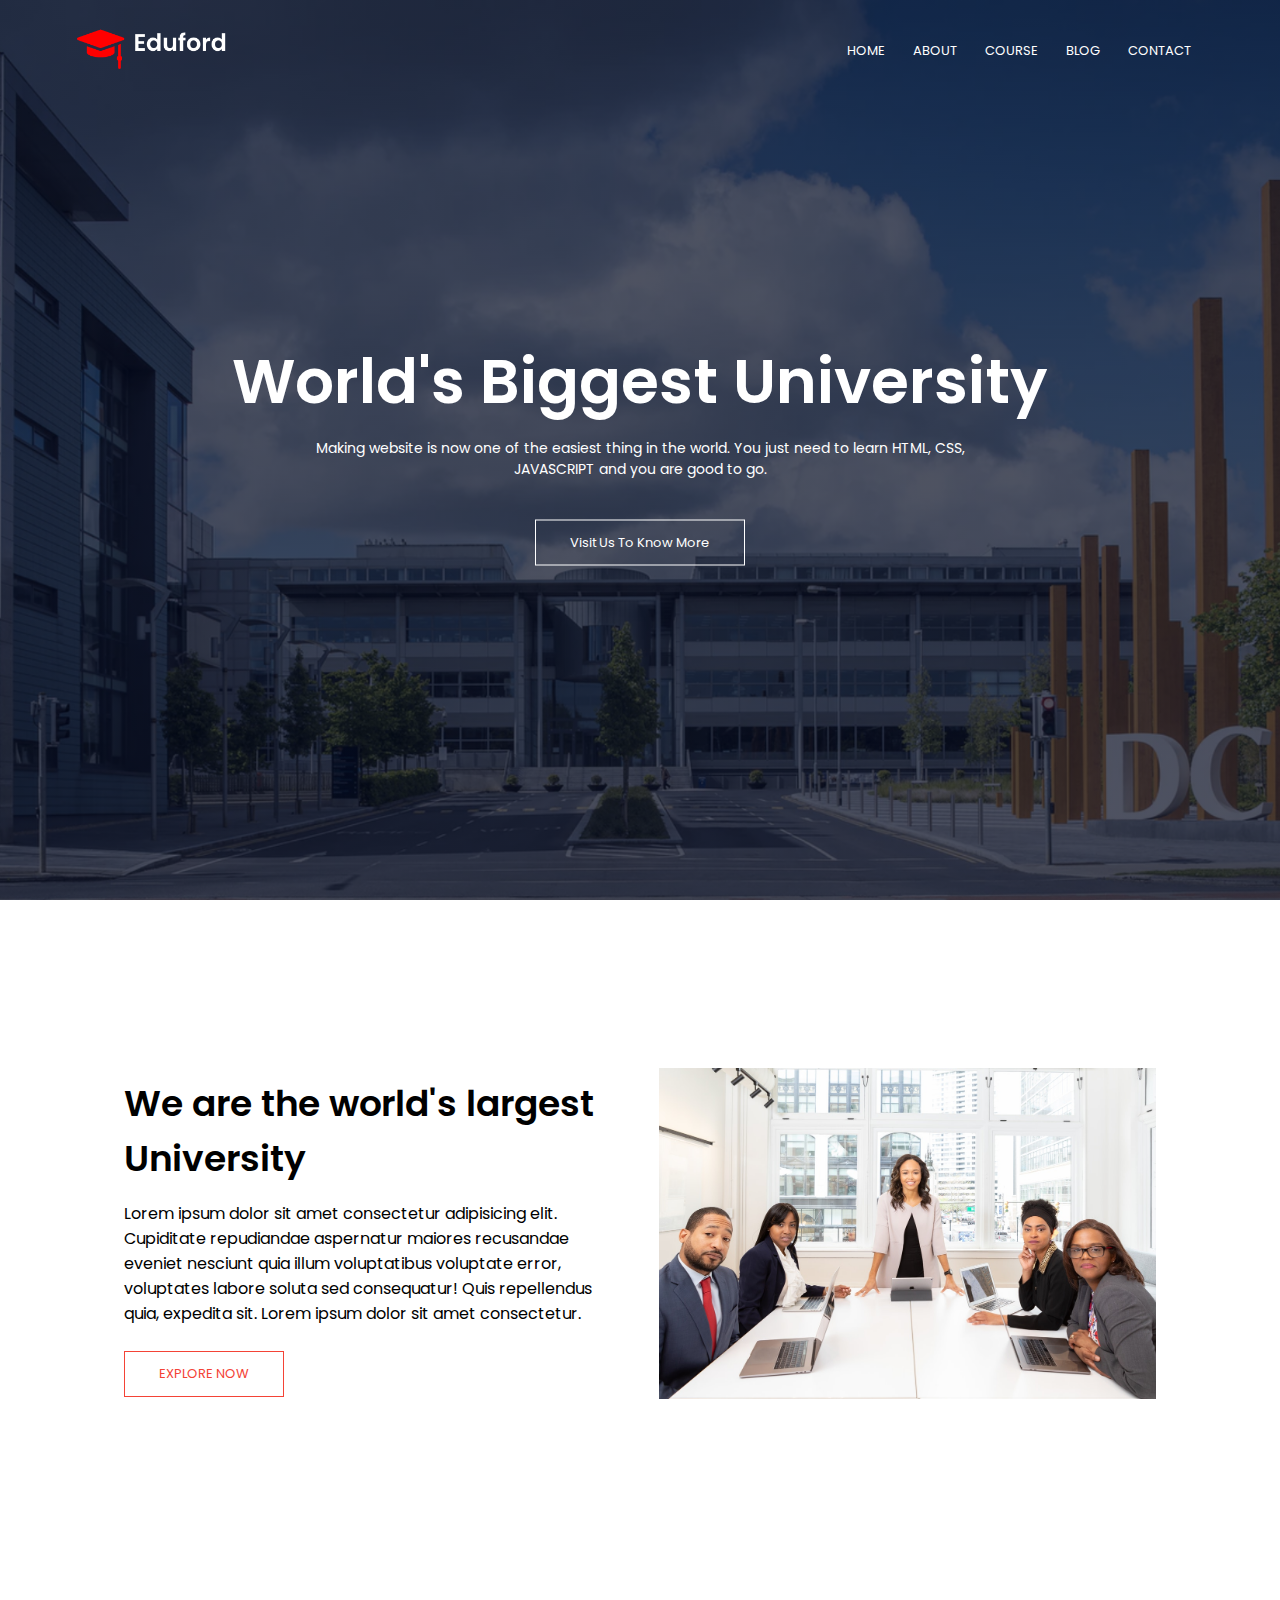
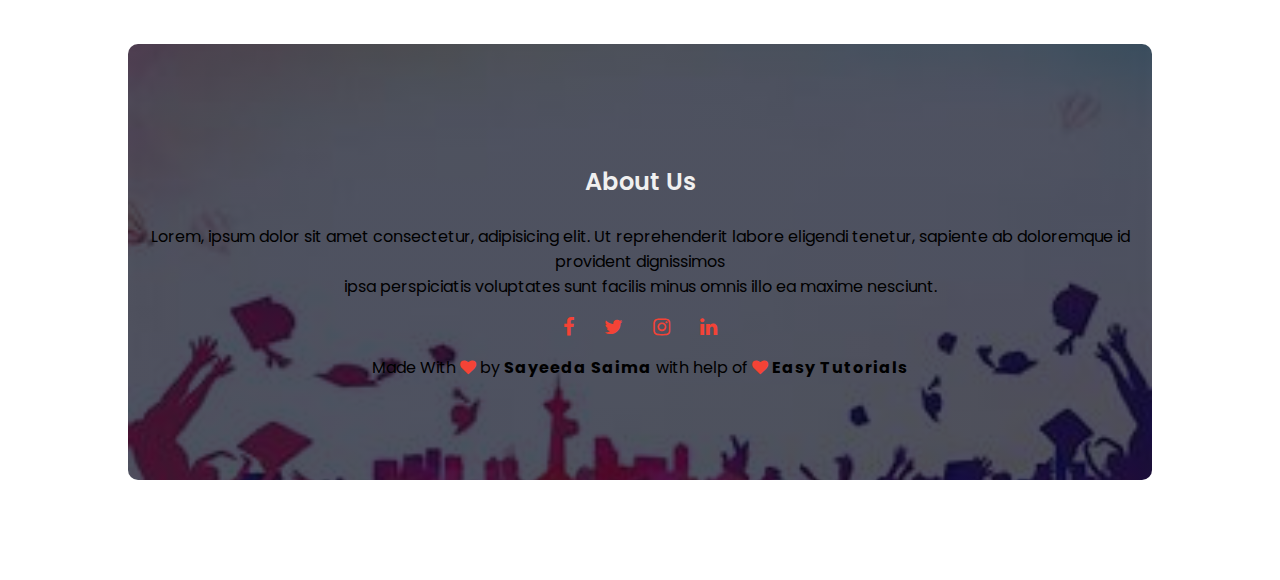
<file: pages/about/index.html>
<!DOCTYPE html>
<html lang="en">
  <head>
    <meta charset="UTF-8" />
    <meta name="viewport" content="width=device-width, initial-scale=1.0" />
    <title>About Us</title>
    <link rel="icon" type="image" href="images/th.jpeg" />
    <link
      href="https://fonts.googleapis.com/css2?family=Poppins:wght@100;200;300;400;500;600;700;800;900&display=swap"
      rel="stylesheet"
    />
    <link
      rel="stylesheet"
      href="https://stackpath.bootstrapcdn.com/font-awesome/4.7.0/css/font-awesome.min.css"
    />
    <link rel="stylesheet" href="../../css/header.css" />
    <link rel="stylesheet" href="../../css/footer.css" />
    <link rel="stylesheet" href="style.css" />
  </head>
  <body>
    <header class="header">
      <input type="checkbox" id="menubar" hidden />
      <nav>
        <a href="index.html"><img src="../../img/logo.png" alt="Logo" /></a>
        <div class="nav-links">
          <label for="menubar"><i class="fa fa-times"></i></label>
          <ul class="nav__list">
            <li class="nav__item">
              <a class="nav-link" href="../../index.html">HOME</a>
            </li>
            <li class="nav__item">
              <a class="nav-link" href="index.html">ABOUT</a>
            </li>
            <li class="nav__item">
              <a class="nav-link" href="../course/index.html">COURSE</a>
            </li>
            <li class="nav__item">
              <a class="nav-link" href="../blog/index.html">BLOG</a>
            </li>
            <li class="nav__item">
              <a class="nav-link" href="../contact/index.html">CONTACT</a>
            </li>
          </ul>
        </div>
        <label for="menubar"><i class="fa fa-bars"></i></label>
      </nav>
      <div class="text-box">
        <h1 class="header__title">World's Biggest University</h1>
        <p class="header__text">
          Making website is now one of the easiest thing in the world. You just
          need to learn HTML, CSS,<br />JAVASCRIPT and you are good to go.
        </p>
        <a href="#" class="hero-btn">Visit Us To Know More</a>
      </div> 
    </header>
    <main>
      <section class="about-us">
        <div class="row">
          <div class="about-col">
            <h1 class="about-us__title">We are the world's largest University</h1>
            <p>
              Lorem ipsum dolor sit amet consectetur adipisicing elit.
              Cupiditate repudiandae aspernatur maiores recusandae eveniet
              nesciunt quia illum voluptatibus voluptate error, voluptates
              labore soluta sed consequatur! Quis repellendus quia, expedita
              sit. Lorem ipsum dolor sit amet consectetur.
            </p>
            <a href="#" class="hero-btn red-btn">EXPLORE NOW</a>
          </div>
          <div class="about-col">
            <img src="../../img/about.jpg" alt="Community" />
          </div>
        </div>
      </section>
    </main>
    <footer class="footer">
      <h4 class="footer__title">About Us</h4>
      <p>
        Lorem, ipsum dolor sit amet consectetur, adipisicing elit. Ut
        reprehenderit labore eligendi tenetur, sapiente ab doloremque id
        provident dignissimos <br />
        ipsa perspiciatis voluptates sunt facilis minus omnis illo ea maxime
        nesciunt.
      </p>
      <div class="icons">
        <i class="fa fa-facebook"></i>
        <i class="fa fa-twitter"></i>
        <i class="fa fa-instagram"></i>
        <i class="fa fa-linkedin"></i>
      </div>
      <p>
        Made With <i class="fa fa-heart"></i> by
        <strong>Sayeeda Saima</strong> with help of <i class="fa fa-heart"></i>
        <strong> Easy Tutorials</strong>
      </p>
    </footer>
  </body>
</html>
</file>
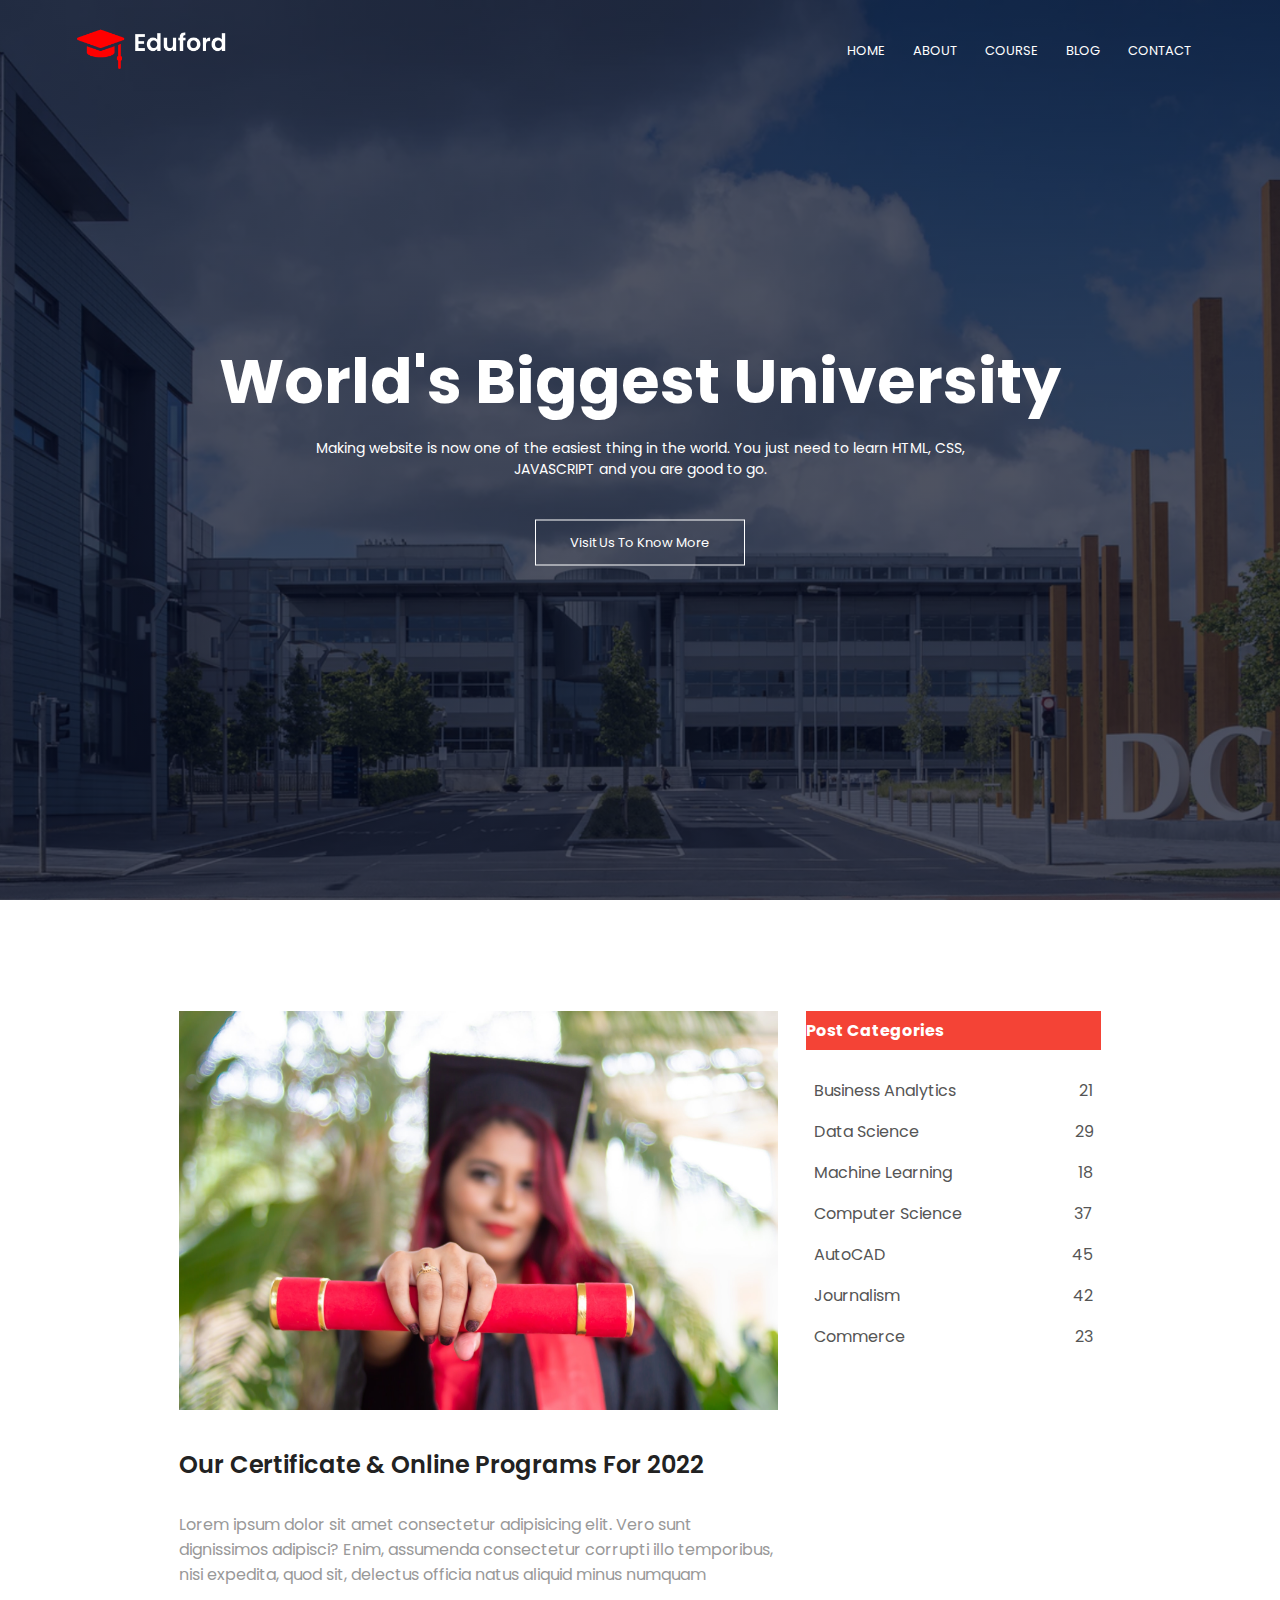
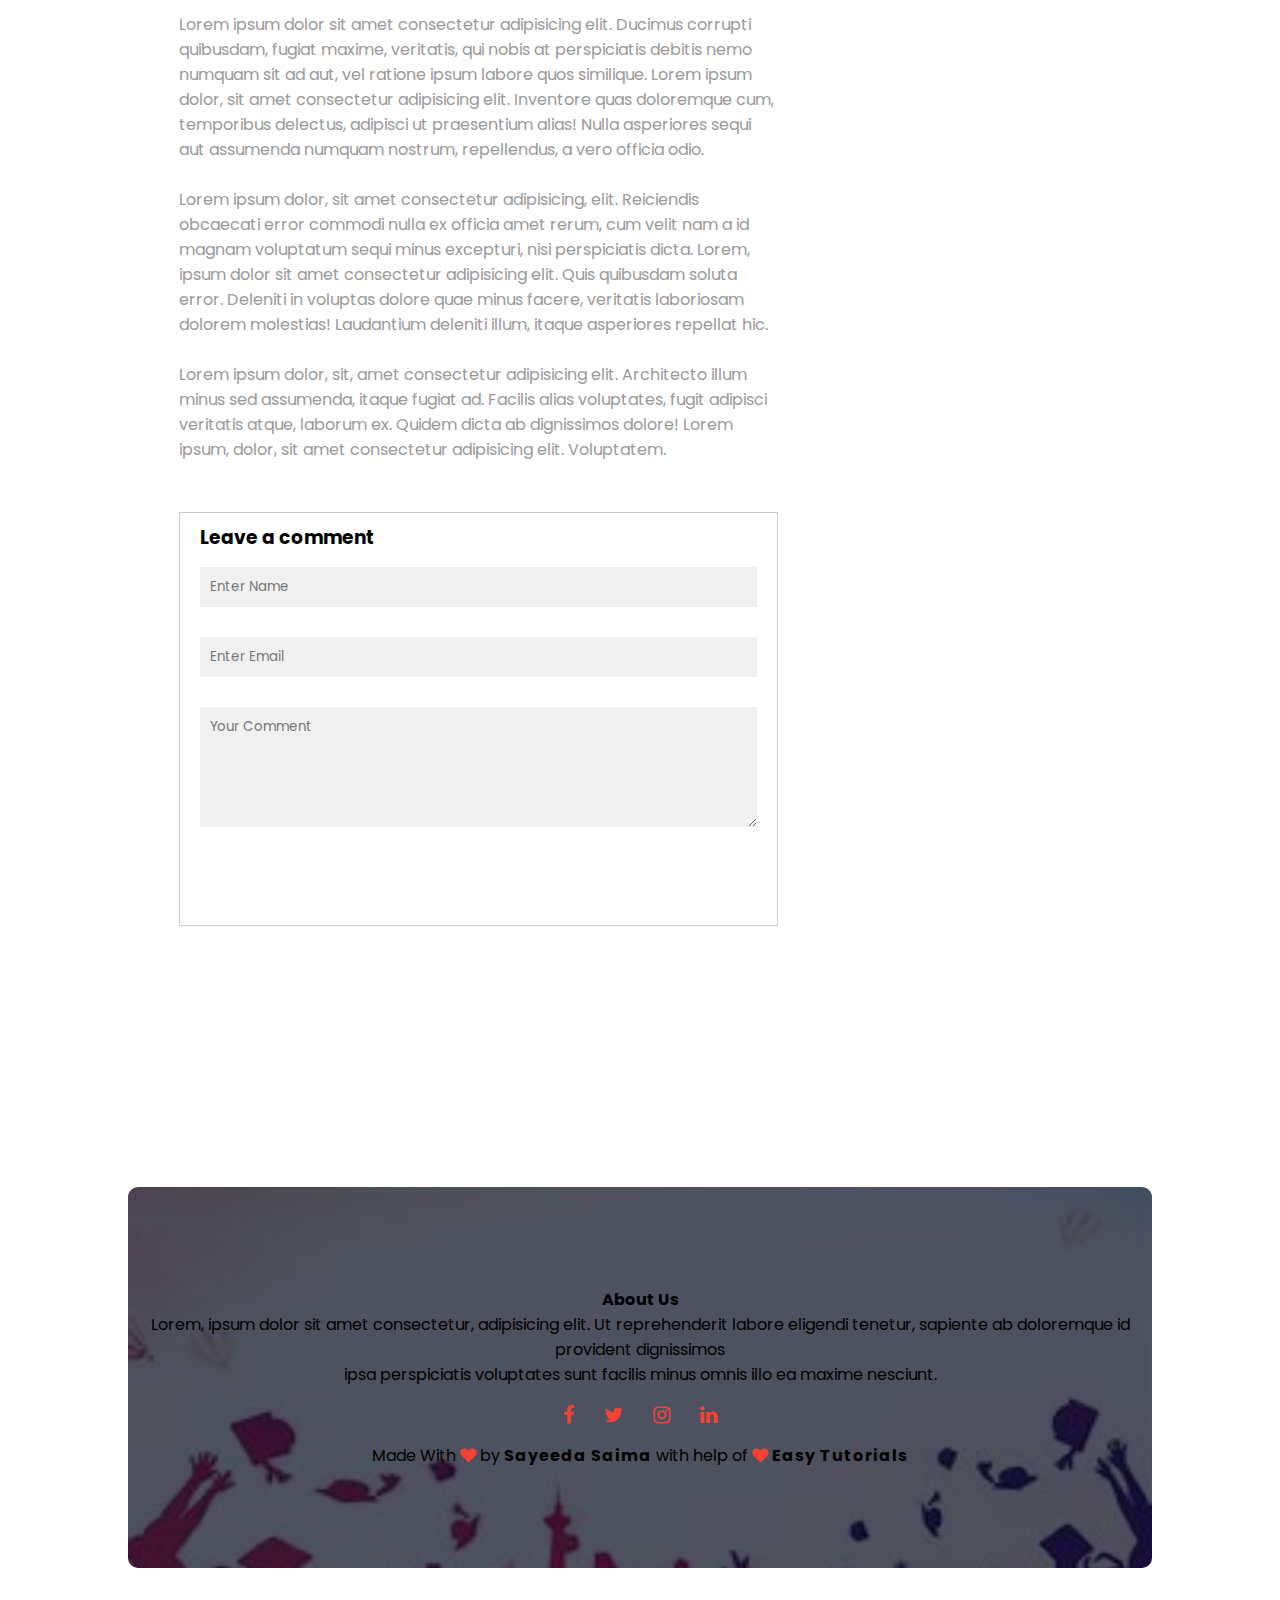
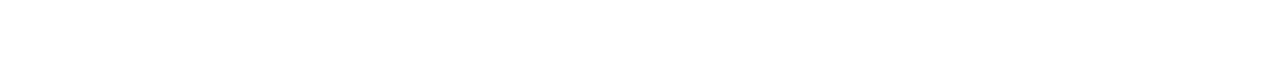
<file: pages/blog/index.html>
<!DOCTYPE html>
<html lang="en">
  <head>
    <meta charset="UTF-8" />
    <meta name="viewport" content="width=device-width, initial-scale=1.0" />
    <title>Course</title>
    <link rel="icon" type="image" href="images/th.jpeg" />
    <link
      href="https://fonts.googleapis.com/css2?family=Poppins:wght@100;200;300;400;500;600;700;800;900&display=swap"
      rel="stylesheet"
    />
    <link
      rel="stylesheet"
      href="https://stackpath.bootstrapcdn.com/font-awesome/4.7.0/css/font-awesome.min.css"
    />
    <link rel="stylesheet" href="../../css/header.css" />
    <link rel="stylesheet" href="../../css/footer.css" />
    <link rel="stylesheet" href="style.css" />
  </head>
  <body>
    <header class="header">
      <input type="checkbox" id="menubar" hidden />
      <nav>
        <a href="index.html"><img src="../../img/logo.png" alt="Logo" /></a>
        <div class="nav-links">
          <label for="menubar"><i class="fa fa-times"></i></label>
          <ul class="nav__list">
            <li class="nav__item">
              <a class="nav-link"  href="../../index.html">HOME</a>
            </li>
            <li class="nav__item">
              <a class="nav-link" href="../about/index.html">ABOUT</a>
            </li>
            <li class="nav__item">
              <a class="nav-link" href="../course/index.html">COURSE</a>
            </li>
            <li class="nav__item">
              <a class="nav-link" href="./index.html">BLOG</a>
            </li>
            <li class="nav__item">
              <a class="nav-link" href="../contact/index.html">CONTACT</a>
            </li>
          </ul>
        </div>
        <label for="menubar"><i class="fa fa-bars"></i></label>
      </nav>
      <div class="text-box">
        <h1>World's Biggest University</h1>
        <p>
          Making website is now one of the easiest thing in the world. You just
          need to learn HTML, CSS,<br />JAVASCRIPT and you are good to go.
        </p>
        <a href="" class="hero-btn">Visit Us To Know More</a>
      </div>
    </header>
    <main> 
      <section class="blog-content">
        <div class="row">
          <div class="blog-left">
            <img src="../../img/certificate.jpg" alt="certificate">
            <h2>Our Certificate & Online Programs For 2022</h2>
            <p>Lorem ipsum dolor sit amet consectetur adipisicing elit. Vero sunt dignissimos adipisci? Enim, assumenda consectetur corrupti illo temporibus, nisi expedita, quod sit, delectus officia natus aliquid minus numquam</p>
            <br>
            <p>Lorem ipsum dolor sit amet consectetur adipisicing elit. Ducimus corrupti quibusdam, fugiat maxime, veritatis, qui nobis at perspiciatis debitis nemo numquam sit ad aut, vel ratione ipsum labore quos similique. Lorem ipsum dolor, sit amet consectetur adipisicing elit. Inventore quas doloremque cum, temporibus delectus, adipisci ut praesentium alias! Nulla asperiores sequi aut assumenda numquam nostrum, repellendus, a vero officia odio.</p>
            <br>
            <p>Lorem ipsum dolor, sit amet consectetur adipisicing, elit. Reiciendis obcaecati error commodi nulla ex officia amet rerum, cum velit nam a id magnam voluptatum sequi minus excepturi, nisi perspiciatis dicta. Lorem, ipsum dolor sit amet consectetur adipisicing elit. Quis quibusdam soluta error. Deleniti in voluptas dolore quae minus facere, veritatis laboriosam dolorem molestias! Laudantium deleniti illum, itaque asperiores repellat hic.</p>
            <br>
            <p>Lorem ipsum dolor, sit, amet consectetur adipisicing elit. Architecto illum minus sed assumenda, itaque fugiat ad. Facilis alias voluptates, fugit adipisci veritatis atque, laborum ex. Quidem dicta ab dignissimos dolore! Lorem ipsum, dolor, sit amet consectetur adipisicing elit. Voluptatem.</p>
  
            <div class="comment-box">
              <h3>Leave a comment</h3>
              <form class="comment-form">
                <input type="text" placeholder="Enter Name">
                <input type="Email" placeholder="Enter Email">
                <textarea rows="5" placeholder="Your Comment"></textarea>
                <button type="Submit" class="hero-btn red-btn">POST COMMENT</button>
              </form>
            </div>
          </div>
          <div class="blog-right">
            <h3>Post Categories</h3>
            <div>
              <span>Business Analytics</span>
              <span>21</span>
            </div>
            <div>
              <span>Data Science</span>
              <span>29</span>
            </div>
            <div>
              <span>Machine Learning</span>
              <span>18</span>
            </div>
            <div>
              <span>Computer Science</span>
              <span>37</span>
            </div>
            <div>
              <span>AutoCAD</span>
              <span>45</span>
            </div>
            <div>
              <span>Journalism</span>
              <span>42</span>
            </div>
            <div>
              <span>Commerce</span>
              <span>23</span>
            </div>
          </div>
        </div>
      </section>
    </main>
    <footer class="footer">
      <h4>About Us</h4>
      <p>
        Lorem, ipsum dolor sit amet consectetur, adipisicing elit. Ut
        reprehenderit labore eligendi tenetur, sapiente ab doloremque id
        provident dignissimos <br />
        ipsa perspiciatis voluptates sunt facilis minus omnis illo ea maxime
        nesciunt.
      </p>
      <div class="icons">
        <i class="fa fa-facebook"></i>
        <i class="fa fa-twitter"></i>
        <i class="fa fa-instagram"></i>
        <i class="fa fa-linkedin"></i>
      </div>
      <p>
        Made With <i class="fa fa-heart"></i> by
        <strong>Sayeeda Saima</strong> with help of <i class="fa fa-heart"></i>
        <strong> Easy Tutorials</strong>
      </p>
    </footer>
  </body>
</html>
</file>
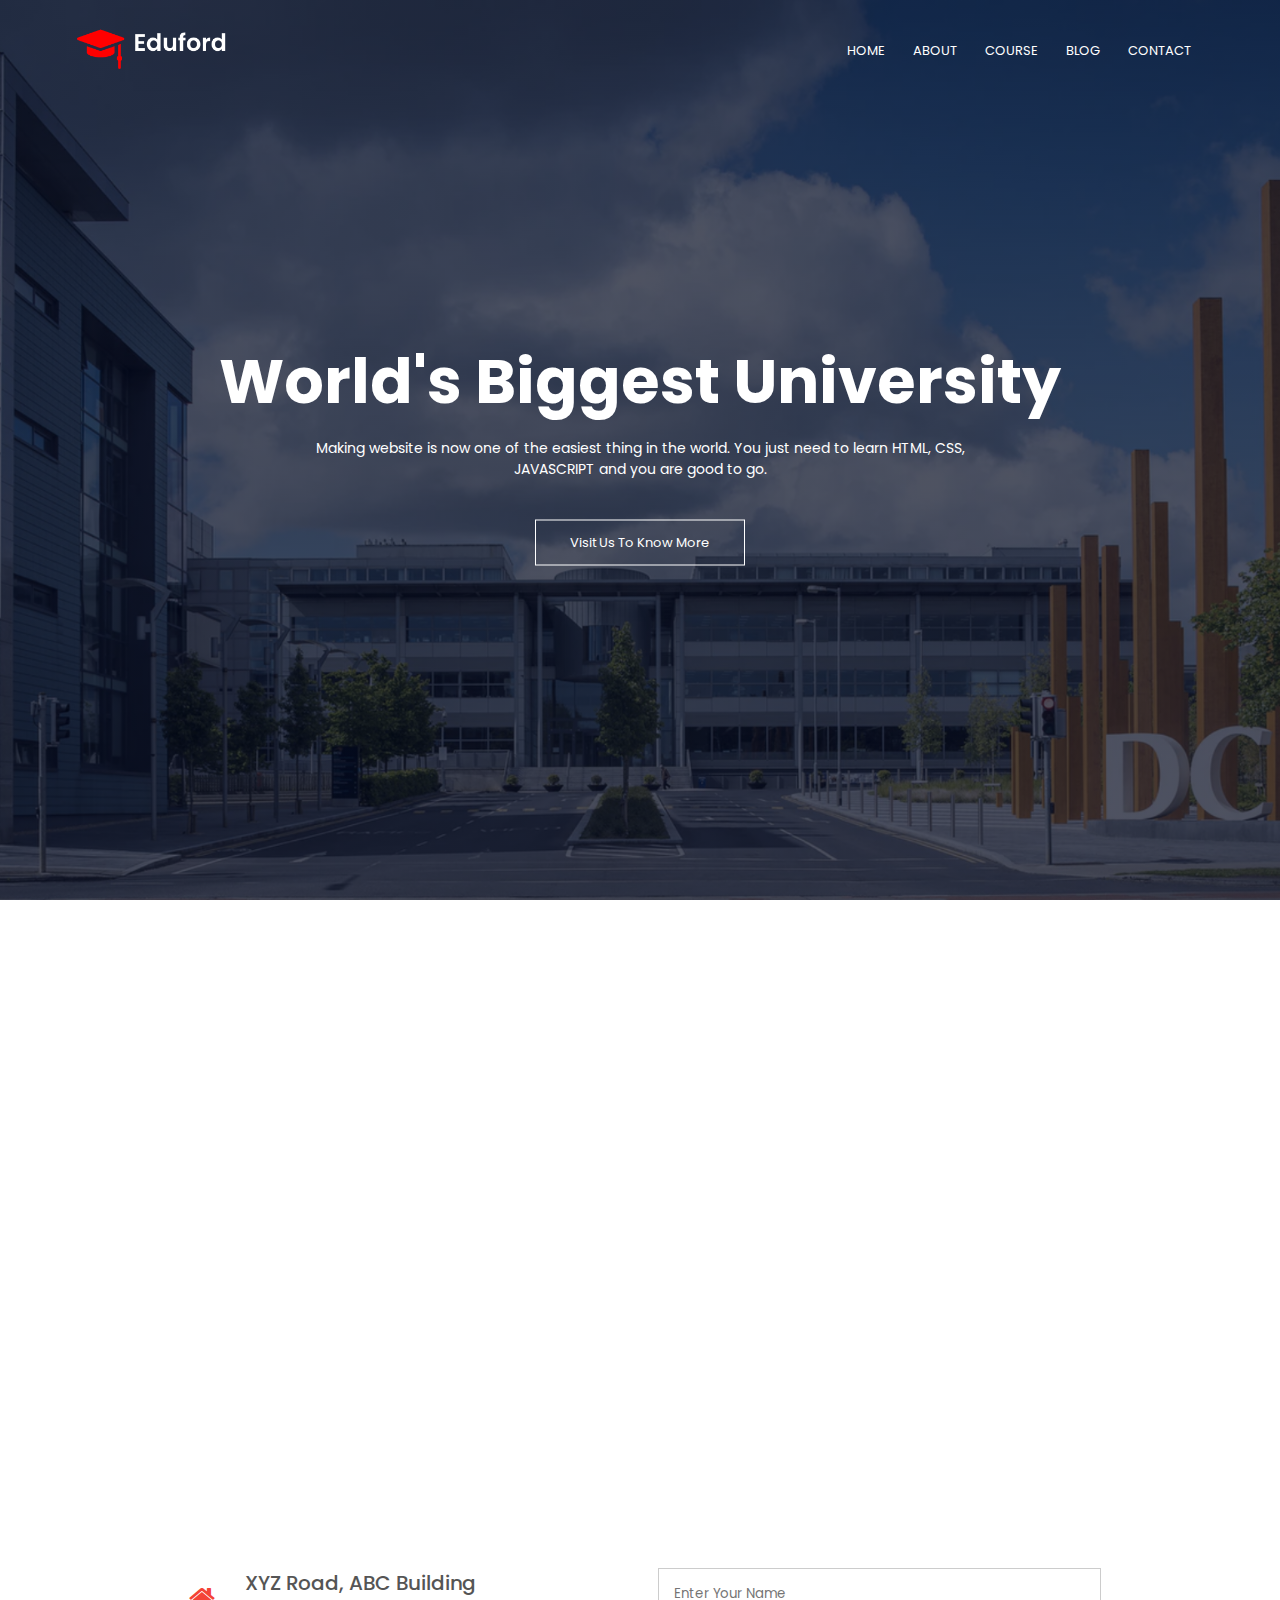
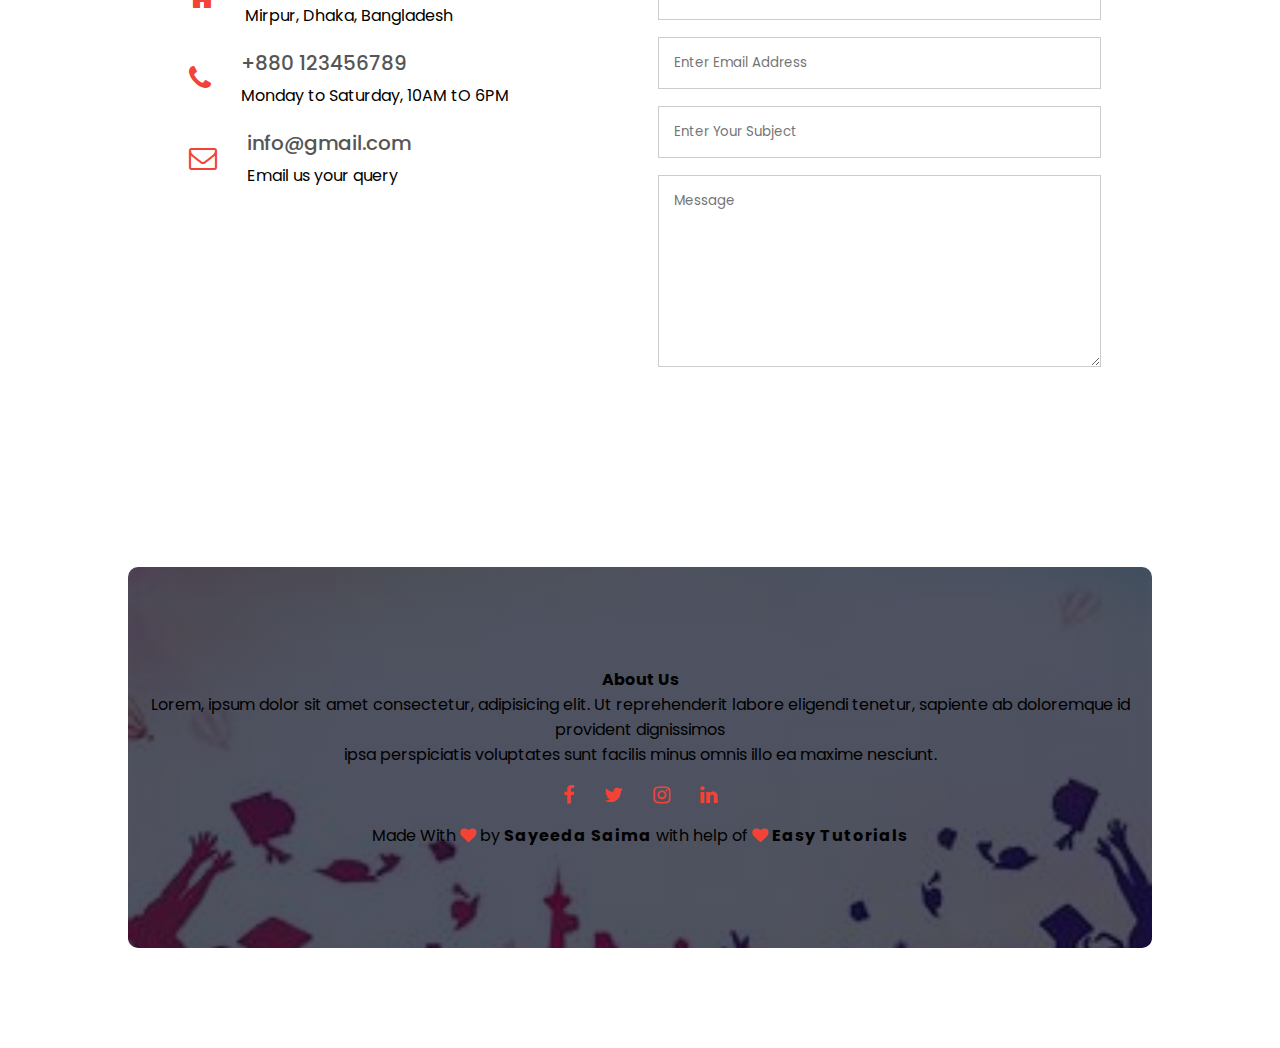
<file: pages/contact/index.html>
<!DOCTYPE html>
<html lang="en">
  <head>
    <meta charset="UTF-8" />
    <meta name="viewport" content="width=device-width, initial-scale=1.0" />
    <title>Contact</title>
    <link rel="icon" type="image" href="images/th.jpeg" />
    <link
      href="https://fonts.googleapis.com/css2?family=Poppins:wght@100;200;300;400;500;600;700;800;900&display=swap"
      rel="stylesheet"
    />
    <link
      rel="stylesheet"
      href="https://stackpath.bootstrapcdn.com/font-awesome/4.7.0/css/font-awesome.min.css"
    />
    <link rel="stylesheet" href="../../css/header.css" />
    <link rel="stylesheet" href="../../css/footer.css" />
    <link rel="stylesheet" href="style.css" />
  </head>
  <body>
    <header class="header">
      <input type="checkbox" id="menubar" hidden />
      <nav>
        <a href="index.html"><img src="../../img/logo.png" alt="Logo" /></a>
        <div class="nav-links">
          <label for="menubar"><i class="fa fa-times"></i></label>
          <ul class="nav__list">
            <li class="nav__item">
              <a class="nav-link" href="../../index.html">HOME</a>
            </li>
            <li class="nav__item">
              <a class="nav-link" href="../about/index.html">ABOUT</a>
            </li>
            <li class="nav__item">
              <a class="nav-link" href="../course/index.html">COURSE</a>
            </li>
            <li class="nav__item">
              <a class="nav-link" href="../blog/index.html">BLOG</a>
            </li>
            <li class="nav__item">
              <a class="nav-link" href="../contact/index.html">CONTACT</a>
            </li>
          </ul>
        </div>
        <label for="menubar"><i class="fa fa-bars"></i></label>
      </nav>
      <div class="text-box">
        <h1>World's Biggest University</h1>
        <p>
          Making website is now one of the easiest thing in the world. You just
          need to learn HTML, CSS,<br />JAVASCRIPT and you are good to go.
        </p>
        <a href="" class="hero-btn">Visit Us To Know More</a>
      </div>
    </header>
    <main>
      <section class="location">
        <iframe
          src="https://www.google.com/maps/embed?pb=!1m18!1m12!1m3!1d97633.76382584512!2d67.7719938767904!3d40.11877510231581!2m3!1f0!2f0!3f0!3m2!1i1024!2i768!4f13.1!3m3!1m2!1s0x38b29442f6b6d4d9%3A0x9278c40ee88910e2!2sJizzax%2C%20Jizzax%20viloyati%2C%20O%60zbekiston!5e0!3m2!1suz!2s!4v1719766898714!5m2!1suz!2s"
          width="600"
          height="450"
          style="border: 0"
          allowfullscreen=""
          loading="lazy"
          referrerpolicy="no-referrer-when-downgrade"
        >
        </iframe>
      </section>
      <section class="contact-us">
        <div class="row">
          <div class="contact-col">
            <div>
              <i class="fa fa-home"></i>
              <span>
                <h5>XYZ Road, ABC Building</h5>
                <p>Mirpur, Dhaka, Bangladesh</p>
              </span>
            </div>
            <div>
              <i class="fa fa-phone"></i>
              <span>
                <h5>+880 123456789</h5>
                <p>Monday to Saturday, 10AM tO 6PM</p>
              </span>
            </div>
            <div>
              <i class="fa fa-envelope-o"></i>
              <span>
                <h5>info@gmail.com</h5>
                <p>Email us your query</p>
              </span>
            </div>
          </div>
          <div class="contact-col">
            <form action="form handelar.php" method="post">
              <input
                type="text"
                name="name"
                placeholder="Enter Your Name"
                required
              />
              <input
                type="email"
                name="email"
                placeholder="Enter Email Address"
                required
              />
              <input
                type="text"
                name="subject"
                placeholder="Enter Your Subject"
                required
              />
              <textarea
                rows="8"
                name="message"
                placeholder="Message"
                required
              ></textarea>
              <button type="Submit" class="hero-btn red-btn">
                Send Message
              </button>
            </form>
          </div>
        </div>
      </section>
    </main>
    <footer class="footer">
      <h4>About Us</h4>
      <p>
        Lorem, ipsum dolor sit amet consectetur, adipisicing elit. Ut
        reprehenderit labore eligendi tenetur, sapiente ab doloremque id
        provident dignissimos <br />
        ipsa perspiciatis voluptates sunt facilis minus omnis illo ea maxime
        nesciunt.
      </p>
      <div class="icons">
        <i class="fa fa-facebook"></i>
        <i class="fa fa-twitter"></i>
        <i class="fa fa-instagram"></i>
        <i class="fa fa-linkedin"></i>
      </div>
      <p>
        Made With <i class="fa fa-heart"></i> by
        <strong>Sayeeda Saima</strong> with help of <i class="fa fa-heart"></i>
        <strong> Easy Tutorials</strong>
      </p>
    </footer>
  </body>
</html>
</file>
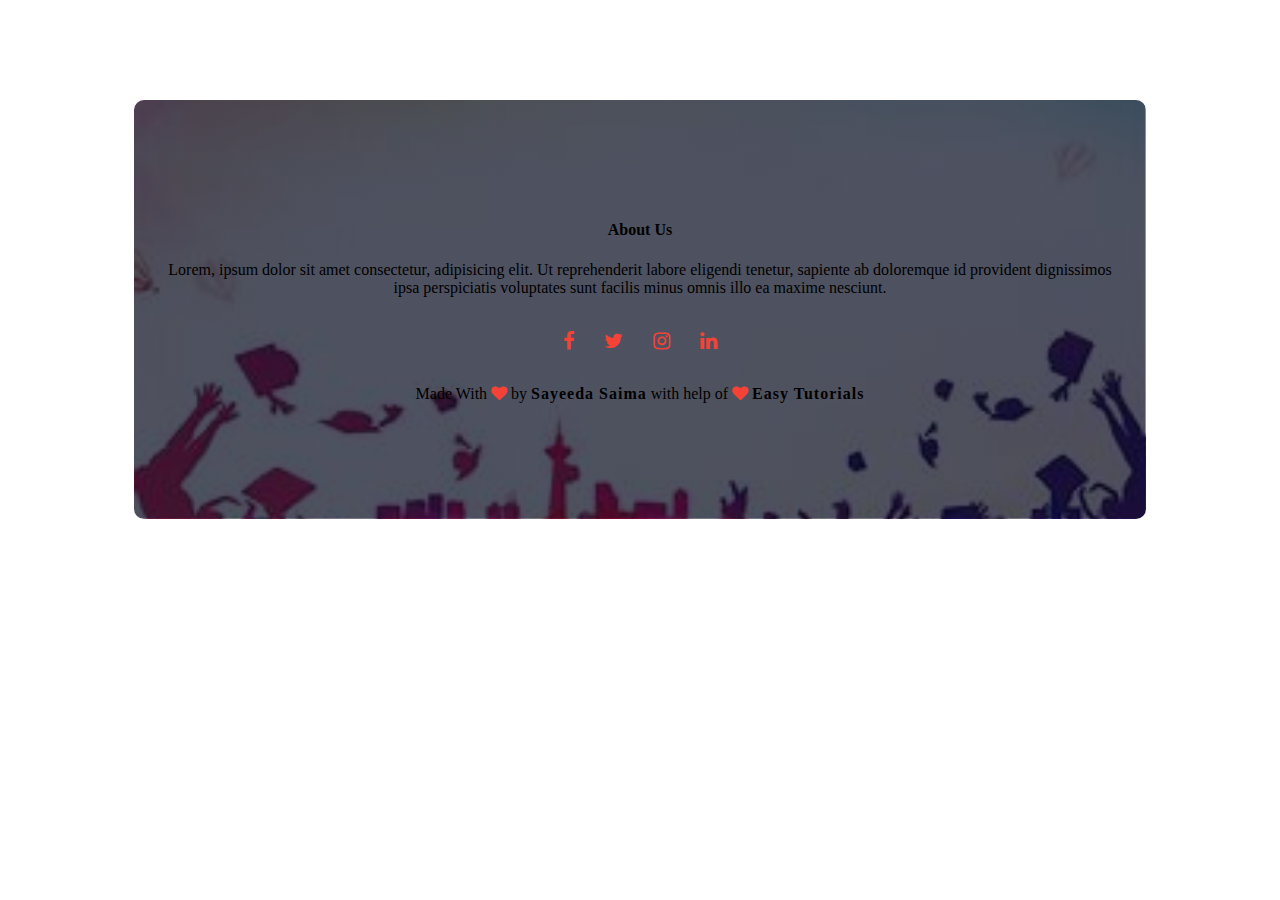
<file: template/footer.html>
<!DOCTYPE html>
<html lang="en">
<head>
    <meta charset="UTF-8">
    <meta name="viewport" content="width=device-width, initial-scale=1.0">
    <title>Footer</title>
    <link rel="icon" type="image" href="images/th.jpeg">
		<link href="https://fonts.googleapis.com/css2?family=Poppins:wght@100;200;300;400;500;600;700;800;900&display=swap" rel="stylesheet">	
		<link rel="stylesheet" href="https://stackpath.bootstrapcdn.com/font-awesome/4.7.0/css/font-awesome.min.css">
    <link rel="stylesheet" href="../css/footer.css">
</head>
<body>
    <footer class="footer">
        <h4>About Us</h4>
        <p>Lorem, ipsum dolor sit amet consectetur, adipisicing elit. Ut reprehenderit labore eligendi tenetur, sapiente ab doloremque id provident dignissimos <br> ipsa perspiciatis voluptates sunt facilis minus omnis illo ea maxime nesciunt.</p>
        <div class="icons">
            <i class="fa fa-facebook"></i>
            <i class="fa fa-twitter"></i>
            <i class="fa fa-instagram"></i>
            <i class="fa fa-linkedin"></i>
        </div>
        <p>Made With <i class="fa fa-heart"></i> by <strong>Sayeeda Saima</strong> with help of <i class="fa fa-heart"></i> <strong> Easy Tutorials</strong> </p>
    </footer>
</body>
</html>
</file>
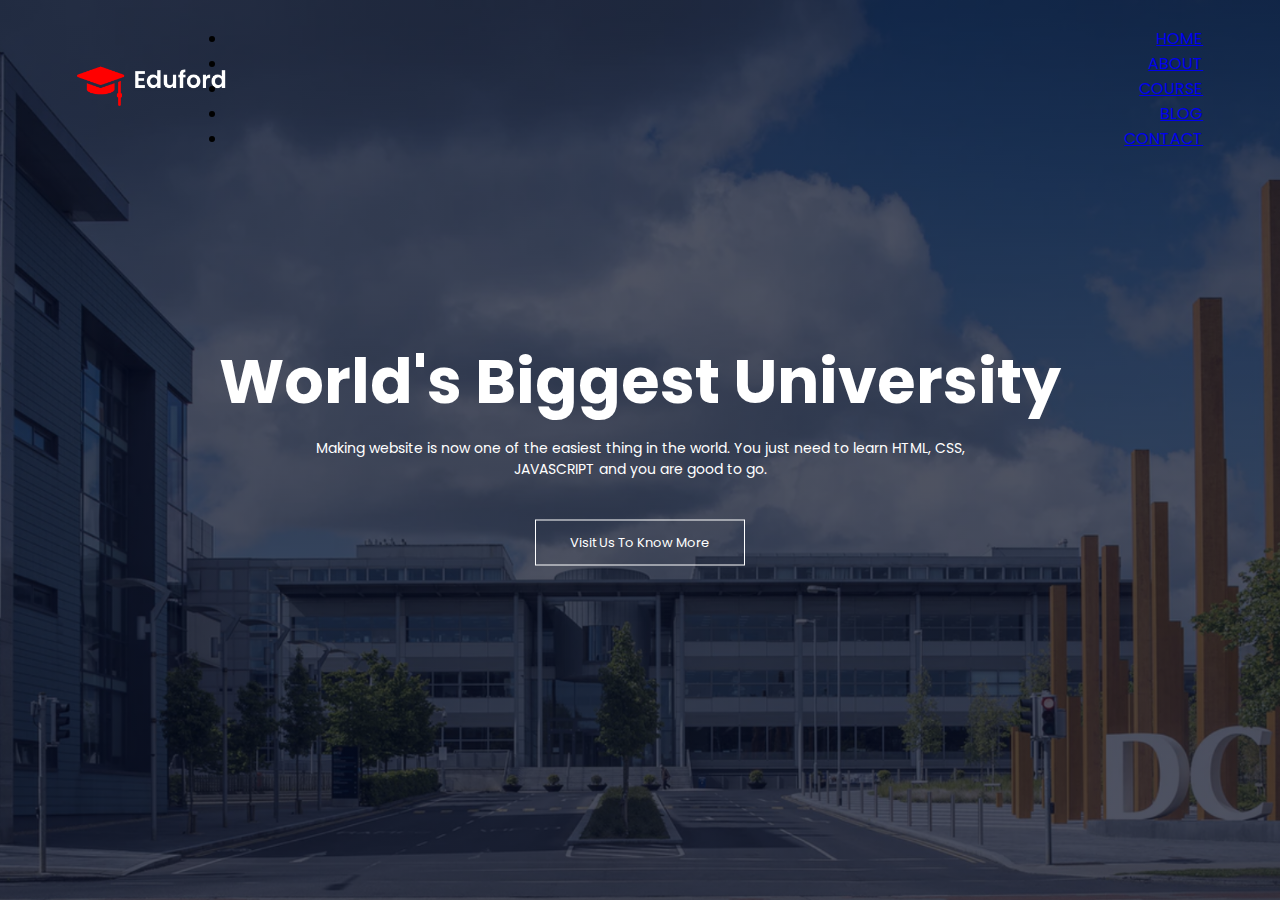
<file: template/header.html>
<!DOCTYPE html>
<html lang="en">
<head>
    <meta charset="UTF-8">
    <meta name="viewport" content="width=device-width, initial-scale=1.0">
    <title>Document</title>
    <link rel="icon" type="image" href="images/th.jpeg">
    <link href="https://fonts.googleapis.com/css2?family=Poppins:wght@100;200;300;400;500;600;700;800;900&display=swap" rel="stylesheet">	
    <link rel="stylesheet" href="https://stackpath.bootstrapcdn.com/font-awesome/4.7.0/css/font-awesome.min.css">
    <link rel="stylesheet" href="../css/header.css">
    <link rel="stylesheet" href="../css/home.css">
</head>
<body>
    <header class="header">
        <input type="checkbox" id="menubar" hidden>
        <nav>
            <a href="index.html"><img src="../img/logo.png" alt="Logo"></a>
            <div class="nav-links">
                <label for="menubar"><i class="fa fa-times"></i></label>
                <ul>
                    <li>
                        <a href="index.html">HOME</a>
                    </li>
                    <li>
                        <a href="About.html">ABOUT</a>
                    </li>
                    <li>
                        <a href="Course.html">COURSE</a>
                    </li>
                    <li>
                        <a href="Blog.html">BLOG</a>
                    </li>
                    <li>
                        <a href="Contact.html">CONTACT</a>
                    </li>
                </ul>
            </div>
            <label for="menubar"><i class="fa fa-bars"></i></label>
        </nav>
        <div class="text-box">
            <h1>World's Biggest University</h1>
            <p>Making website is now one of the easiest thing in the world. You just need to learn HTML, CSS,<br>JAVASCRIPT and you are good to go.</p>
            <a href="" class="hero-btn">Visit Us To Know More</a>
        </div>
    </header>
    
</body>
</html>
</file>
<file: css/header.css>
*{
	margin: 0;
	padding: 0;
	font-family: 'Poppins', sans-serif;

} 
.row{
	margin: 5%;
	display: flex;
	justify-content: space-between;
}

.header__title{
	font-size: 36px;
	font-weight: 600;
}

.header{
	min-height: 100vh;
	width: 100%;
	background-image: linear-gradient(rgba(4, 9, 30, 0.7),rgba(4, 9, 30, 0.7)),url('../img/banner.png');
	background-position: center;
	background-size: cover;
	position: relative;
}
nav{
	display: flex;
	padding: 2% 6%;
	justify-content: space-between;
	align-items: center;
}
nav img{
	width: 150px;
}
.nav-links{
	flex: 1;
	text-align: right;
}
.nav__item{
	list-style: none;
	display: inline-block;
	padding: 8px 12px;
	position: relative;
}
.nav__item::after{
	content: '';
	width: 0%;
	height: 2px;
	background: #f44336;
	display: block;
	margin: auto;
	transition: 0.5s;
}
.nav__item:hover::after{
	width: 100%;
}
.nav-link{
	font-size: 13px;
	text-decoration: none;
	color: #fff;
}
.text-box{
	width: 90%;
	color: #fff;
	position: absolute;
	top: 50%;
	left: 50%;
	transform: translate(-50%,-50%);
	text-align: center;
}
.text-box h1{
	font-size: 62px;
}
.text-box p{
	font-size: 14px;
	margin: 10px 0 40px;
}
.hero-btn{
	display: inline-block;
	text-decoration: none;
	color: #fff;
	border: 1px solid #fff;
	padding: 12px 34px;
	font-size: 13px;
	background: transparent;
	position: relative;
	cursor: pointer;
}
.hero-btn:hover{
	border: 1px solid #f44336;
	background:#f44336 ;
	transition: 1s;
}
nav .fa{
	display: none;
}

@media(max-width: 700px){
	.text-box h1{
	  font-size: 20px;
    }
    .nav__item{
      display: block;	
    }
    .nav-links{
      position: fixed;
      background: #f44336;
      height: 100vh;
      width: 200px;
      top: 0;
      right: -200px;
      text-align: left;
      z-index: 2;
      transition: 1s;
    }
    nav .fa{
    	display: block;
    	color: #fff;
    	margin: 10px;
    	font-size: 22px;
    	cursor: pointer;
    }
    .nav__list{
    	padding: 30px;
    }
    #menubar:checked + nav .nav-links{
        right: 0;
    }

}
</file>
<file: css/footer.css>
.footer{
	margin: 100px auto;
	width: 80%;
	background-image: linear-gradient(rgba(4, 9, 30, 0.7),rgba(4, 9, 30, 0.7)),url('../img/footer.jpeg');
	background-position: center;
	background-size: cover;
	border-radius: 10px;
	text-align: center;
	padding: 100px 0;
}
.footer__title{
	color: #f0f0f0;
	font-size: 24px;
	margin: 20px 0 25px 0;
	font-weight: 600;
}

.footer p strong{
	letter-spacing: 1px;
}
.footer:hover p strong{
	color: #f44336;
} 
.icons .fa{
	font-size: 20px;
	color: #f44336;
	margin: 0px 13px;
	cursor: pointer;
	padding: 18px 0;
}
.icons i:nth-child(1):hover{
	color: #3b5998;
}
.icons i:nth-child(2):hover{
	color: #1BAAE1;
}
.icons i:nth-child(3):hover{
	color: #4E433C;
}
.icons i:nth-child(4):hover{
	color: #4875B4;
}
.fa-heart{
	color: #f44336;
}

@media screen and (max-width:576px) {
    .footer{
        margin: 50px auto ;
		max-width: 576px;
        padding: 100px 15px;
    }
}
</file>
<file: pages/about/style.css>
.sub-header{
	height: 50vh;
	width: 100%;
	background-image: linear-gradient(rgba(4, 9, 30, 0.7),rgba(4, 9, 30, 0.7)),url('../images/background.jpg');
	background-position: center;
	background-size: cover;
	text-align: center;
	color: #fff;
}
.sub-header h1{
	margin-top: 50px;
}

.about-us{ 
	width: 90%;
	margin: auto;
	padding: 80px 0 50px 0;
}
.about-us__title{
	font-size: 36px;
	font-weight: 600;
}

.row{
    display: flex;
    align-items: center;
}

.about-col{
	flex-basis: 48%;
	padding: 30px 2px;
}

.about-col img{
	width: 100%;
}
.about-col h1{
	padding-top: 0;
}
.about-col p{
	padding: 15px 0 25px;
}
.red-btn{
	border: 1px solid #f44336;
	background: transparent;
	color: #f44336;
}
.red-btn:hover{
	color: #fff;
}

@media screen and (max-width:800px) {
    .row{
        flex-direction: column;
    }
}
</file>
<file: pages/blog/style.css>
.blog-content{
	width: 80%;
	margin: auto;
	padding: 60px 0;
}

.blog-left{
	flex-basis: 65%;
}
.blog-left img{
	width: 100%;
}
.blog-left h2{
	font-weight: 600;
	color: #222;
	margin: 30px 0px;
}
.blog-left p{
	color: #999;
	padding: 0;
}
.comment-box{
	border: 1px solid #ccc;
	margin: 50px 0;
	padding: 10px 20px;
}
.comment-box h3{
	text-align: left;
}
.comment-form input, .comment-form textarea{
    width: 100%;
    padding: 10px;
    margin: 15px 0;
    box-sizing: border-box;
    border: none;
    outline: none;
    background: #f0f0f0;
}
.comment-form button{
	margin: 10px 0;
}
.blog-right{
	flex-basis: 32%;
}
.blog-right h3{
	background: #f44336;
	color: #fff;
	padding: 7px 0;
	font-size: 16px;
	margin-bottom: 20px;
}
.blog-right div{
	display: flex;
	align-items: center;
	justify-content: space-between;
	color: #555;
	padding: 8px;
	box-sizing: border-box;
}
@media(max-width: 700px){
	.sub-header h1{
		font-size: 24px;
	}
}
</file>
<file: pages/contact/style.css>
.location{
	width: 80%;
	margin: auto;
	padding: 80px 0;
}
.location iframe{
	width: 100%;
}
.contact-us{
	width: 80%;
	margin: auto;
}
.contact-col{
	flex-basis: 48%;
	margin-bottom: 30px;
}
.contact-col div{
	display: flex;
	align-items: center;
	margin-bottom: 20px;
}
.contact-col div .fa{
	font-size: 28px;
	color: #f44336;
	margin: 10px;
	margin-right: 30px;
}
.contact-col div p{
	padding: 0;
}
.contact-col div h5{
	font-size: 20px;
	font-weight: 500;
	margin-bottom: 5px;
	color: #555;
}
.contact-col input, .contact-col textarea{
	width: 100%;
	padding: 15px;
	margin-bottom: 17px;
	outline: none;
	border: 1px solid #ccc;
	box-sizing: border-box;
}
</file>
<file: css/home.css>
.course {
  width: 80%;
  margin: auto;
  text-align: center;
  padding-top: 100px;
}
.course__title,
.campus__title,
.facilities__title,
.testimonials__title {
  font-size: 36px;
  font-weight: 600;
}
.course__text,
.campus__text,
.facilities__text,
.testimonials__text {
  font-size: 14px;
  font-weight: 300;
  line-height: 22px;
  color: #777;
  padding: 10px;
}
.row {
  margin: 5%;
  display: flex;
  justify-content: space-between;
}
.course-col {
  flex-basis: 31%;
  background: #fff3f3;
  border-radius: 10px;
  margin-bottom: 5%;
  padding: 20px 12px;
  box-sizing: border-box;
  transition: 0.5s;
}
.course-col:hover {
  box-shadow: 0 0 20px 0 rgba(0, 0, 0, 0.2);
}
.card__title {
  font-weight: 600;
  text-align: center;
  margin: 10px 0;
}

.campus {
  width: 80%;
  margin: auto;
  text-align: center;
  padding-top: 50px;
}
.campus-col {
  flex-basis: 32%;
  border-radius: 10px;
  margin-bottom: 30px;
  position: relative;
  overflow: hidden;
}
.campus-col img {
  width: 100%;
  display: block;
}

.layer {
  background: transparent;
  height: 100%;
  width: 100%;
  position: absolute;
  top: 0;
  left: 0;
  transition: 0.5s;
}
.layer:hover {
  background: rgba(226, 0, 0, 0.7);
}
.layer .layer__title {
  width: 100%;
  font-size: 26px;
  font-weight: 500;
  color: #fff;
  bottom: 0;
  left: 50%;
  transform: translate(-50%);
  position: absolute;
  opacity: 0;
  transition: 0.5s;
}
.layer:hover .layer__title {
  bottom: 45%;
  opacity: 1;
}
.facilities {
  width: 80%;
  margin: auto;
  text-align: center;
  padding-top: 80px;
}
.facilities-col {
  flex-basis: 31%;
  border-radius: 10px;
  margin-bottom: 5%;
  text-align: left;
}
.facilities-col img {
  width: 100%;
  border-radius: 10px;
}
.facilities-col .card__title {
  padding: 0;
}
.facilities-col .card__title {
  margin: 16px 0px 15px 0px;
  text-align: left;
}
.testimonials {
  width: 80%;
  margin: auto;
  text-align: center;
  padding-top: 100px;
}
.testimonial-col {
  flex-basis: 44%;
  border-radius: 10px;
  margin-bottom: 5%;
  text-align: left;
  background: #fff3f3;
  padding: 25px;
  cursor: pointer;
  display: flex;
}
.testimonial-col img {
  height: 40px;
  margin: 0 30px 0 5px;
  border-radius: 50%;
}
.testimonial-col p {
  padding: 0;
}
.testimonial-col h3 {
  margin: 15px 0px 0px 0px;
  text-align: left;
}
.testimonial-col .fa {
  color: #f44336;
}
.cta {
    margin: 100px auto;
    width: 80%;
    background-image: linear-gradient(rgba(4, 9, 30, 0.7), rgba(4, 9, 30, 0.7)),
    url("../img/banner2.jpg");
    background-position: center;
    background-size: cover;
    border-radius: 10px;
    text-align: center;
    padding: 100px 0;
}
.cta__title {
    color: #fff;
    margin: 0 0 40px 0;
    padding: 0;
}

@media (max-width: 700px) {
  .testimonial-col img {
    margin: 0 15px 0 0px;
  }
  .cta h1 {
    font-size: 24px;
  }
  .row {
    flex-direction: column;
  }

}
</file>
